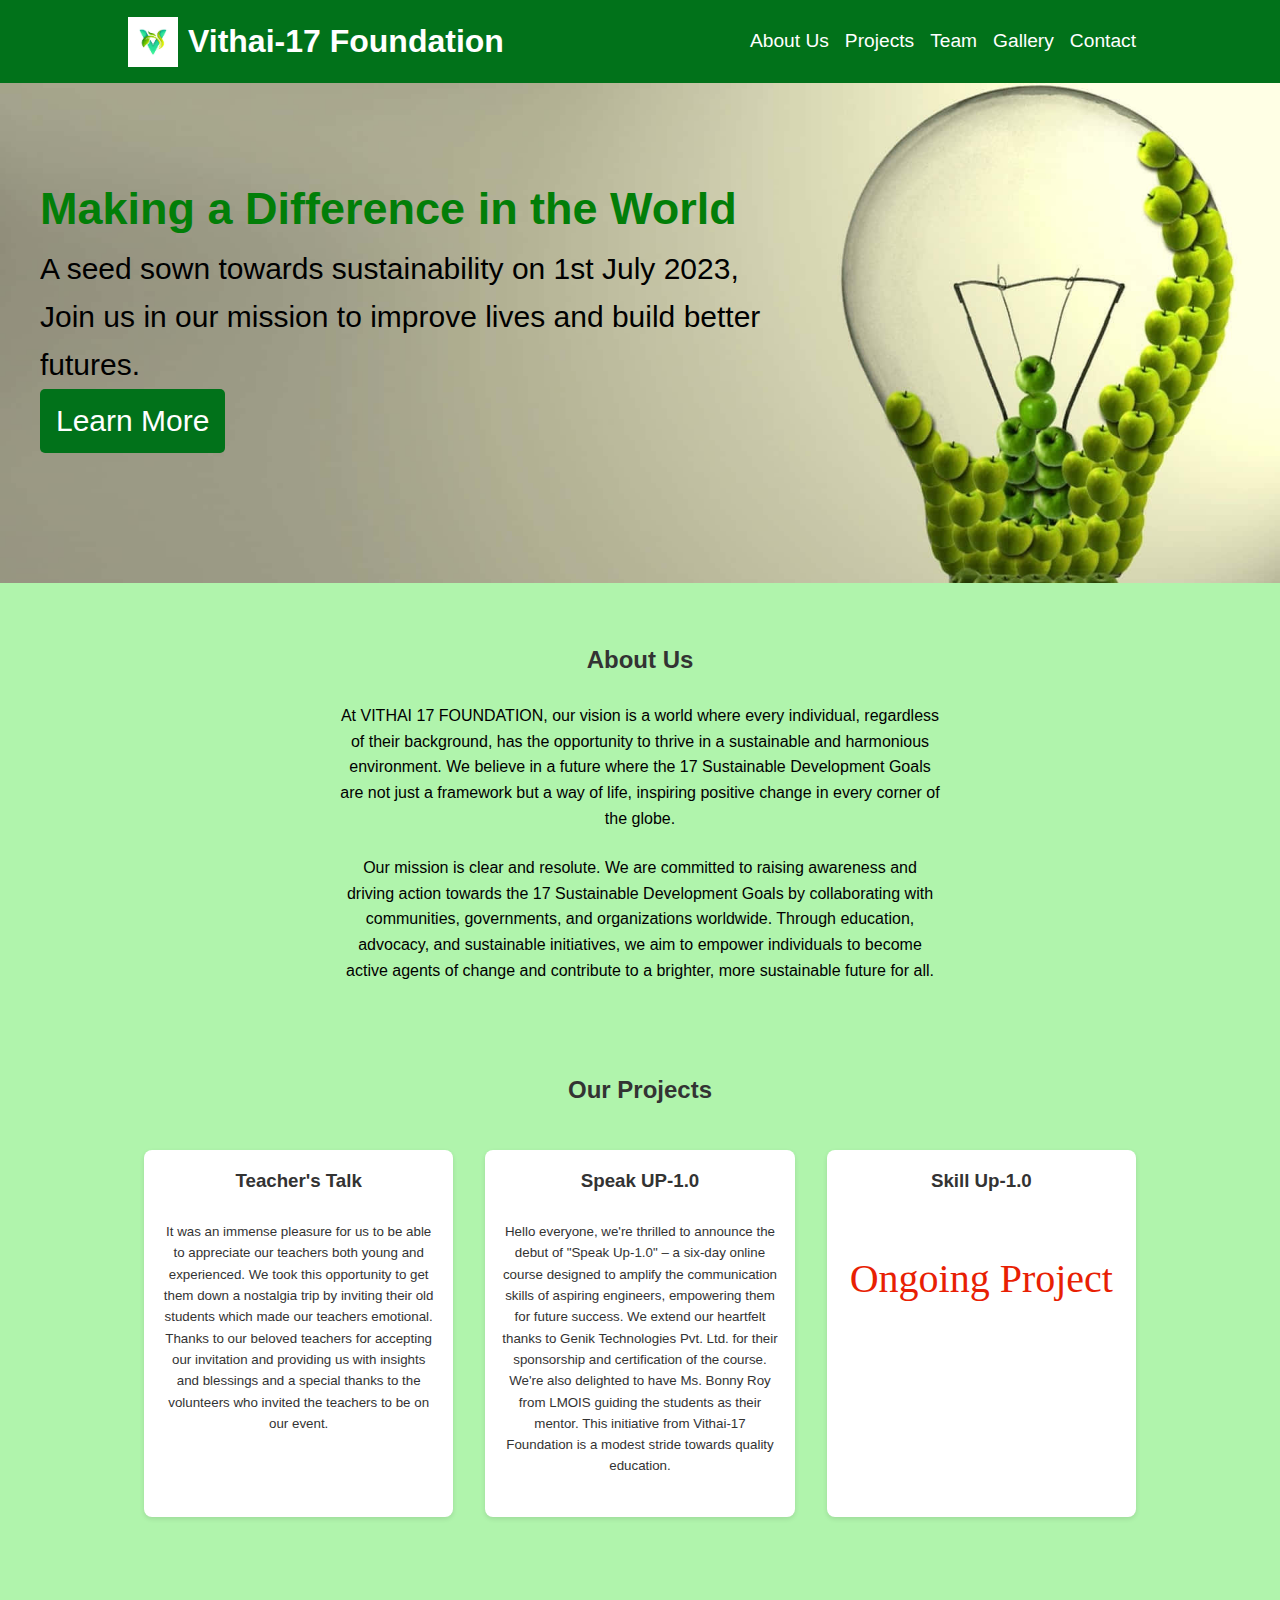
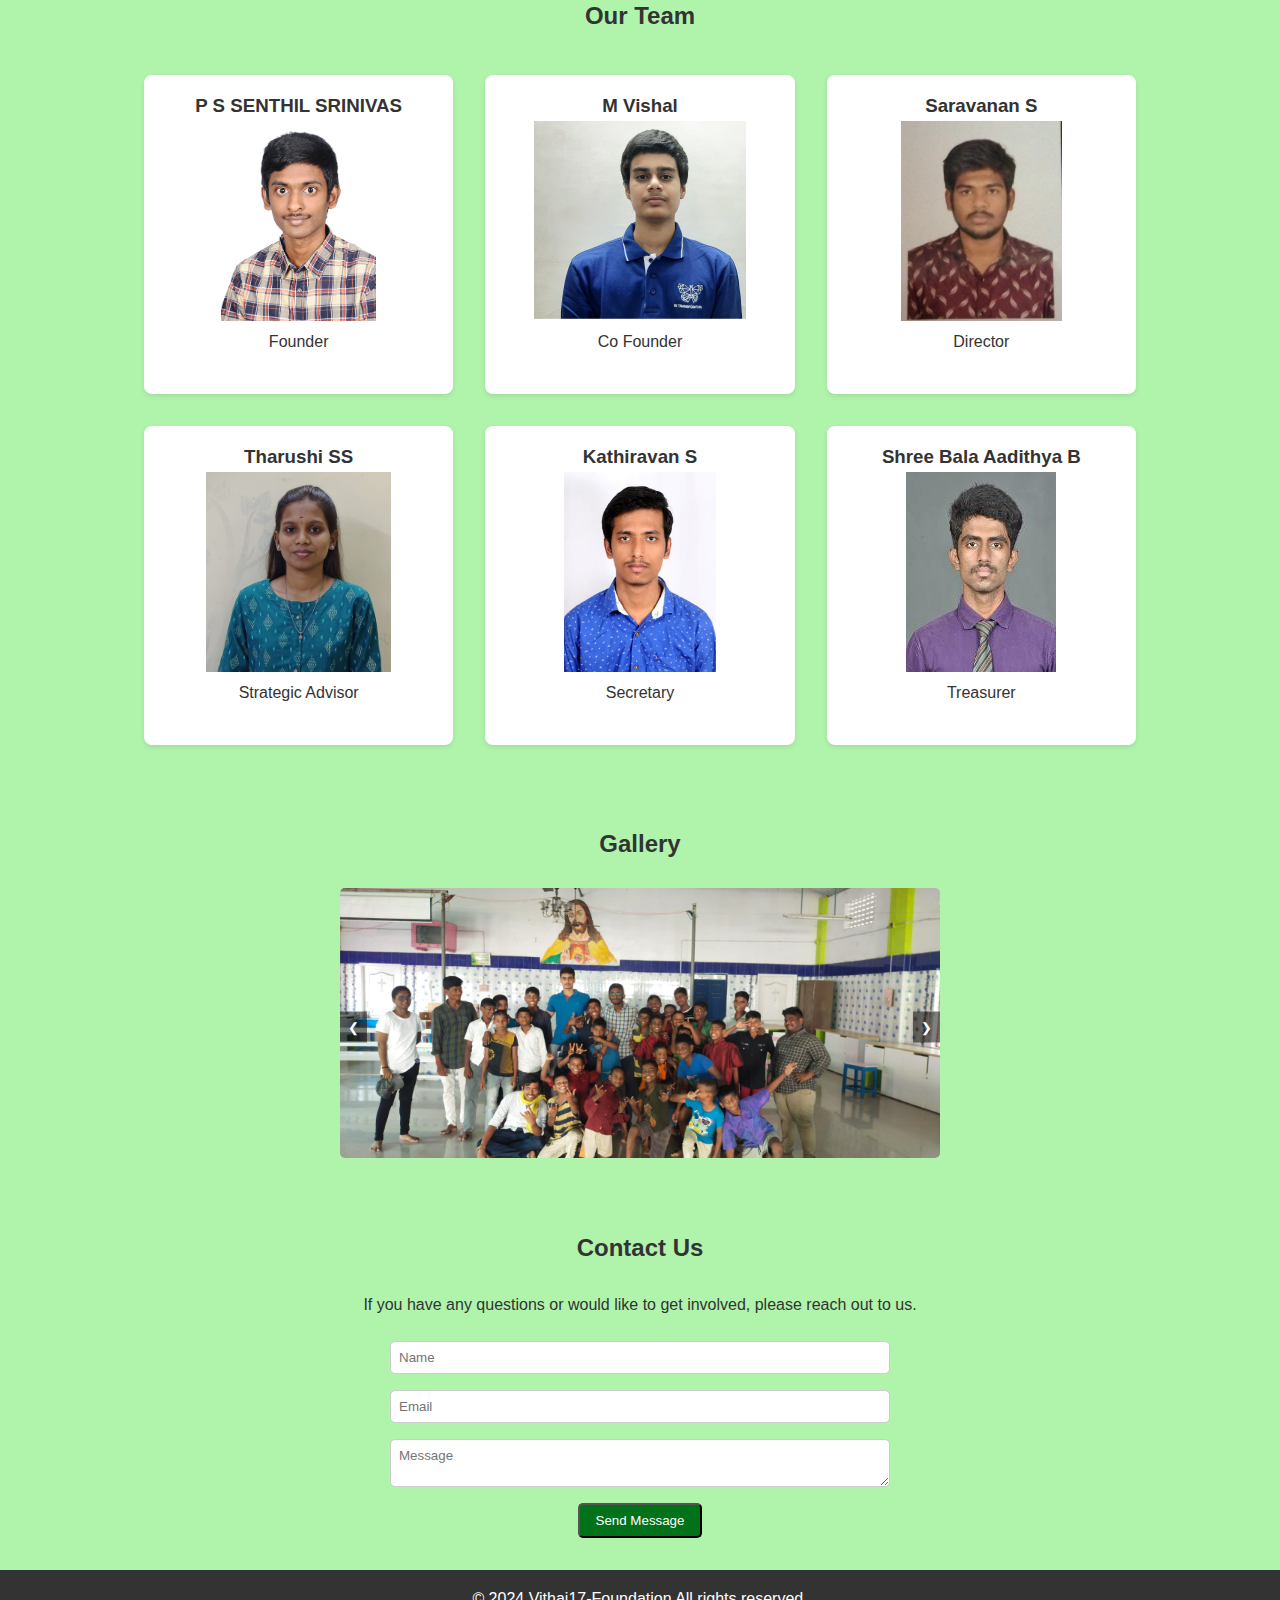
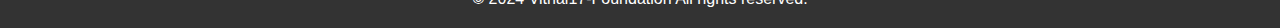
<file: index.html>
<!DOCTYPE html>
<html lang="en">
<head>
    <meta charset="UTF-8">
    <meta name="viewport" content="width=device-width, initial-scale=1.0">
    <title>Vithai17-Foundation</title>
      <link rel="icon" href="logo_v2.jpg" type="image/x-icon">
    <link rel="stylesheet" href="style.css">
</head>
<style>
    .nav-header {
    display: flex;
    align-items: center;
}

.nav-header img {
    margin-right: 10px;
}

</style>
<body>
    <header>
        <div class="container">
            
            <nav>
                <div class="nav-header">
                    <img src="logo_v2.jpg" height="50px">
                    <h1>Vithai-17 Foundation</h1>
                </div>
                <div class="nav-links" id="nav-links">
                    <ul>
                        <li><a href="#about">About Us</a></li>
                        <li><a href="#projects">Projects</a></li>
                        <li><a href="#team">Team</a></li>
                        <li><a href="#gallery">Gallery</a></li>
                        <li><a href="#contact">Contact</a></li>
                    </ul>
                </div>
                <a href="javascript:void(0);" class="icon" onclick="toggleMenu()">
                    &#9776;
                </a>
            </nav>
        </div>
    </header>
    <section class="hero1" style="background:url('backend.jpg'); background-repeat: no-repeat; background-size: cover; ">
        <div class="container1">
            <h2 style="color:rgb(2, 126, 8);">Making a Difference in the World</h2>
            <p style="color:black;">A seed sown towards sustainability on 1st July 2023,<br> Join us in our mission to improve lives and build better<br> futures.</p>
            <a href="#about" class="btn" >Learn More</a>
        
        </div>

    </section>
    <br>
    <section id="about" class="section">
        <div class="container">
            <h2>About Us</h2>
            <p style="color:black;">At VITHAI 17 FOUNDATION, our vision is a world where every individual, regardless of their background, 
                has the opportunity to thrive in a sustainable and harmonious environment. We believe in a future where the 17 Sustainable 
                Development Goals are not just a framework but a way of life, inspiring positive change in every corner of the globe.</p>
            <p style="color: black;">Our mission is clear and resolute. We are committed to raising awareness and driving action towards the 
                17 Sustainable Development Goals by collaborating with communities, governments, and organizations worldwide. Through education, 
                advocacy, and sustainable initiatives, we aim to empower individuals to become active agents of change and contribute to a brighter, 
                more sustainable future for all.</p>
        </div>
    </section>
    <section id="projects" class="section">
        <div class="container">
            <h2>Our Projects</h2>
            <div class="cards1">
                <div class="card1">
                    <h3>Teacher's Talk</h3>
                    <br>
                    <p style="font-size:smaller;">It was an immense pleasure for us to be able to appreciate our teachers both young and experienced. 
                        We took this opportunity to get them down a nostalgia trip by inviting their old students which made 
                        our teachers emotional. Thanks to our beloved teachers for accepting our invitation and providing us with 
                        insights and blessings and a special thanks to the volunteers who invited the teachers to be on our event.
                        </p><br>
                </div>
                <div class="card1">
                    <h3>Speak UP-1.0</h3>
                    <br>
                    <!-- <img src="speak.jpg" height="400px" width="250px"> -->
                        <p style="font-size: smaller;">Hello everyone, we're thrilled to announce the debut of "Speak Up-1.0" – a six-day online course designed to amplify 
                        the communication skills of aspiring engineers, empowering them for future success. We extend our heartfelt thanks to
                        Genik Technologies Pvt. Ltd. for their sponsorship and certification of the course. We're also delighted to have
                        Ms. Bonny Roy from LMOIS guiding the students as their mentor. This initiative from Vithai-17 Foundation is a modest
                        stride towards quality education.</p>
                </div>
                <div class="card1">
                    <h3>Skill Up-1.0</h3>
                    <br><br>
                    <p style="font-family:Cambria, Cochin, Georgia, Times, 'Times New Roman', serif;font-size: 40px; color: rgb(232, 31, 4);">Ongoing Project</p>
                </div>
            </div>
        </div>
    </section>
    <section id="team" class="section">
        <div class="container">
            <h2>Our Team</h2>
            <div class="cards">
                <div class="card">
                    <h3>P S SENTHIL SRINIVAS</h3>
                    <img src="2402B721 Senthil (2).jpg" height="200px">
                    <p>Founder</p>
                </div>
                <div class="card">
                    <h3>M Vishal</h3>
                    <img src="Vishal12thPassportPhoto - Vishal M.png" height="200px">
                    <p>Co Founder</p>
                </div>

                <div class="card">
                    <h3>Saravanan S</h3>
                    <img src="IMG-20220915-WA0013 - Saravanan S.jpg" height="200px">
                    <p>Director</p>
                </div>
                <div class="card">
                    <h3>Tharushi SS</h3>
                    <img src="tharushi.jpg" height="200px">
                    <p>Strategic Advisor</p>
                </div>
                <div class="card">
                    <h3>Kathiravan S</h3>
                    <img src="Kathiravan - Kathiravan S.jpg" height="200px">
                    <p>Secretary</p>
                </div>
                <div class="card">
                    <h3>Shree Bala Aadithya B</h3>
                    <img src="Photo (3) - aadithya bala.jpg" height="200px">
                    <p>Treasurer</p>
                </div>
            </div>
        </div>
    </section>
    <section id="gallery" class="section">
        <div class="container">
            <h2>Gallery</h2>
            <div class="gallery-container">
                <img src="back5.jpg" alt="Gallery Image 1"  class="gallery-image">
               
                <button class="gallery-btn prev" onclick="prevImage()">&#10094;</button>
                <button class="gallery-btn next" onclick="nextImage()">&#10095;</button>
            </div>
        </div>
    </section>
    <section id="contact" class="section">
        <div class="container">
            <h2>Contact Us</h2>
            <p>If you have any questions or would like to get involved, please reach out to us.</p>
            <form action="#">
                <input type="text" placeholder="Name" required>
                <input type="email" placeholder="Email" required>
                <textarea placeholder="Message" required></textarea>
                <button type="submit" class="btn">Send Message</button>
            </form>
        </div>
    </section>
    <footer>

        <div class="container">
            <p>&copy; 2024 Vithai17-Foundation All rights reserved.</p>
        </div>
    </footer>
    <script>
        function toggleMenu() {
            var x = document.getElementById("nav-links");
            if (x.style.display === "block") {
                x.style.display = "none";
            } else {
                x.style.display = "block";
            }
        }

        var currentImageIndex = 0;
        var images = ["back5.jpg", "back2.jpg", "back4.jpg","back1.jpg","back6.jpg"];

        function showImage(index) {
            var imgElement = document.querySelector(".gallery-image");
            imgElement.src = images[index];
        }

        function prevImage() {
            currentImageIndex = (currentImageIndex === 0) ? images.length - 1 : currentImageIndex - 1;
            showImage(currentImageIndex);
        }

        function nextImage() {
            currentImageIndex = (currentImageIndex === images.length - 1) ? 0 : currentImageIndex + 1;
            showImage(currentImageIndex);
        }
    </script>
</body>
</html>
</file>
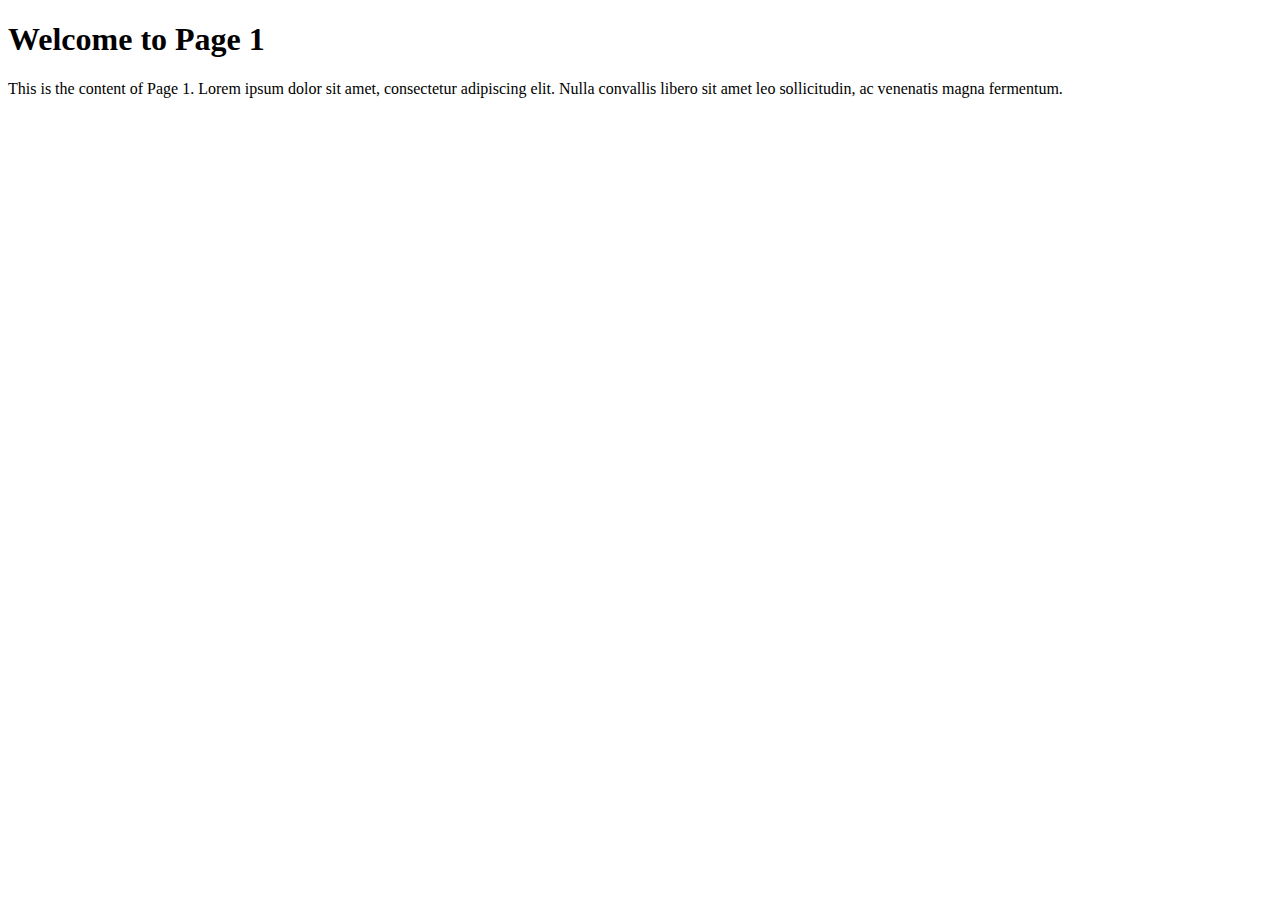
<file: page1.html>
<!DOCTYPE html>
<html lang="en">
<head>
    <meta charset="UTF-8">
    <meta name="viewport" content="width=device-width, initial-scale=1.0">
    <title>Page 1</title>
</head>
<body>
    <h1>Welcome to Page 1</h1>
    <p>This is the content of Page 1. Lorem ipsum dolor sit amet, consectetur adipiscing elit. Nulla convallis libero sit amet leo sollicitudin, ac venenatis magna fermentum.</p>
</body>
</html>
</file>
<file: style.css>
* {
  box-sizing: border-box;
  margin: 0;
  padding: 0;
  font-family: Arial, sans-serif;
}

body {
  line-height: 1.6;
  background-color: #b0f4ac;
  /* background-color: #58b1ff; */
  color: #333;
}

header {
  background: #01721a;
  color: #fff;
  padding: 1rem 0;
}

header h1 {
  margin: 0;
}

header nav {
  display: flex;
  justify-content: space-between;
  align-items: center;
}

header nav .nav-links ul {
  list-style: none;
  display: flex;
  margin: 0;
  padding: 0;
}

header nav .nav-links ul li {
  margin-right: 1rem;
}


header nav .nav-links ul li a {
  color: #fff;
  text-decoration: none;
  font-size: 1.2em;
}

header nav .icon {
  display: none;
  font-size: 2em;
  cursor: pointer;
  color: white;
}

.container {
  width: 80%;
  margin: auto;
  overflow: hidden;
}
.container1 {
  width: 80%;
  margin-left:40px;
  margin-top: 90px;
  overflow: hidden;
}

.hero {
  background: url('hero.jpg') no-repeat center center/cover;
  height: 400px;
  color: #fff;
  display: flex;
  justify-content: center;
  align-items: center;
  text-align: center;
}
.hero1 {
  background: url('hero.jpg') no-repeat center center/cover;
  height: 500px;
  color: #fff;
  display: flex;
  justify-content: left;
  align-items: left;
  font-size: 30px ;
  text-align: left;
}

.hero h2 {
  font-size: 3rem;
  margin: 0;
}

.hero p {
  font-size: 1.2rem;
  margin: 1rem 0;
}

.btn {
  display: inline-block;
  padding: 0.5rem 1rem;
  /* background: #e8491d; */
  background:#01721a;
  color: #fff;
  text-decoration: none;
  border-radius: 5px;
}
.btn:hover{
  display: inline-block;
  padding: 0.5rem 1rem;
  background:#01721a;
  color: #fff;
  text-decoration: none;
  border-radius: 5px;
}

.section {
  padding: 2rem 0;
}

.section h2 {
  text-align: center;
  margin-bottom: 1.5rem;
}

.section p {
  text-align: center;
  max-width: 600px;
  margin: 0 auto;
  margin-bottom: 1.5rem;
}

.cards {
  display: flex;
  justify-content: space-around;
  flex-wrap: wrap;
}
.cards1{
  display: flex;
  justify-content: space-around;
  flex-wrap: wrap;
}

.card {
  background: #fff;
  padding: 1rem;
  margin: 1rem;
  border-radius: 8px;
  width: 300px;
  height: auto; /* Adjusted from 120% to auto to avoid fixed height issue */
  box-shadow: 0 2px 5px rgba(0, 0, 0, 0.1);
  flex: 1 1 30%;
  text-align: center;
  transition: transform 0.3s ease; /* Add transition for smooth scaling */
}
.card1{
  background: #fff;
  padding: 1rem;
  margin: 1rem;
  border-radius: 8px;
  width: 300px;
  height: auto; /* Adjusted from 120% to auto to avoid fixed height issue */
  box-shadow: 0 2px 5px rgba(0, 0, 0, 0.1);
  flex: 1 1 30%;
  text-align: center;
  transition: transform 0.3s ease; /* Add transition for smooth scaling */
}
.card:hover {
  transform: scale(1.05); /* Scale up the card to 105% on hover */
}


.card h3 {
  margin-top: 0;
}

form {
  display: flex;
  flex-direction: column;
  align-items: center;
}

form input, form textarea {
  width: 100%;
  max-width: 500px;
  margin-bottom: 1rem;
  padding: 0.5rem;
  border: 1px solid #ccc;
  border-radius: 5px;
}

form button {
  width: auto;
}

.gallery-container {
  position: relative;
  width: 100%;
  max-width: 600px;
  margin: auto;
}

.gallery-container img {
  width: 100%;
  border-radius: 5px;
}

.gallery-btn {
  position: absolute;
  top: 50%;
  transform: translateY(-50%);
  background: rgba(0, 0, 0, 0.5);
  color: #fff;
  border: none;
  padding: 0.5rem;
  cursor: pointer;
}

.gallery-btn.prev {
  left: 0;
}

.gallery-btn.next {
  right: 0;
}

footer {
  background: #333;
  color: #fff;
  text-align: center;
  padding: 1rem 0;
}

/* Responsive Styles */
@media (max-width: 568px) {
  header nav .nav-links {
      display: none;
      width: 100%;
  }

  header nav .nav-links ul {
      flex-direction: column;
      width: 100%;
      text-align: center;
  }

  header nav .nav-links ul li {
      margin: 10px 0;
  }

  header nav .icon {
      display: block;
  }
  .hero1 {
    background: url('hero.jpg') no-repeat center center/cover;
    height: 500px;
    color: #fff;
    display: flex;
    justify-content: left;
    align-items: left;
    font-size: 18px ;
    text-align: left;
  }
  .cards1{
    display: flex;
    flex-direction: column;
    justify-content: space-around;
    
  }
  .card1{
    background: #ffffff;
    padding: 1rem;
    margin: 1rem;
    border-radius: 8px;
    width: 300px;
    height: auto; /* Adjusted from 120% to auto to avoid fixed height issue */
    box-shadow: 0 2px 5px rgba(0, 0, 0, 0.1);
    flex: 1 1 30%;
    text-align: center;
    transition: transform 0.3s ease; /* Add transition for smooth scaling */
  }
}
/* Add these styles to your existing CSS */

.contact-buttons {
  display: flex;
  justify-content: center;
  margin-top: 2rem;
}

.contact-button {
  display: inline-block;
  padding: 0.5rem 1rem;
  margin: 0.5rem;
  text-decoration: none;
  color: white;
  border-radius: 5px;
  font-weight: bold;
}

.phone {
  background-color: #33cc33;
}

.whatsapp {
  background-color: #25d366;
}

.email {
  background-color: #ff4500;
}

.instagram {
  background-color: #e4405f;
}
/* Add this to your existing CSS or Tailwind CSS classes */
.nav-brand {
  display: flex;
  align-items: center;
}

.logo {
  margin-right: 0.1 rem; /* Adjust margin as needed */
}
.h-8{
  height: 50px;
  width: 50px;;
}
</file>
